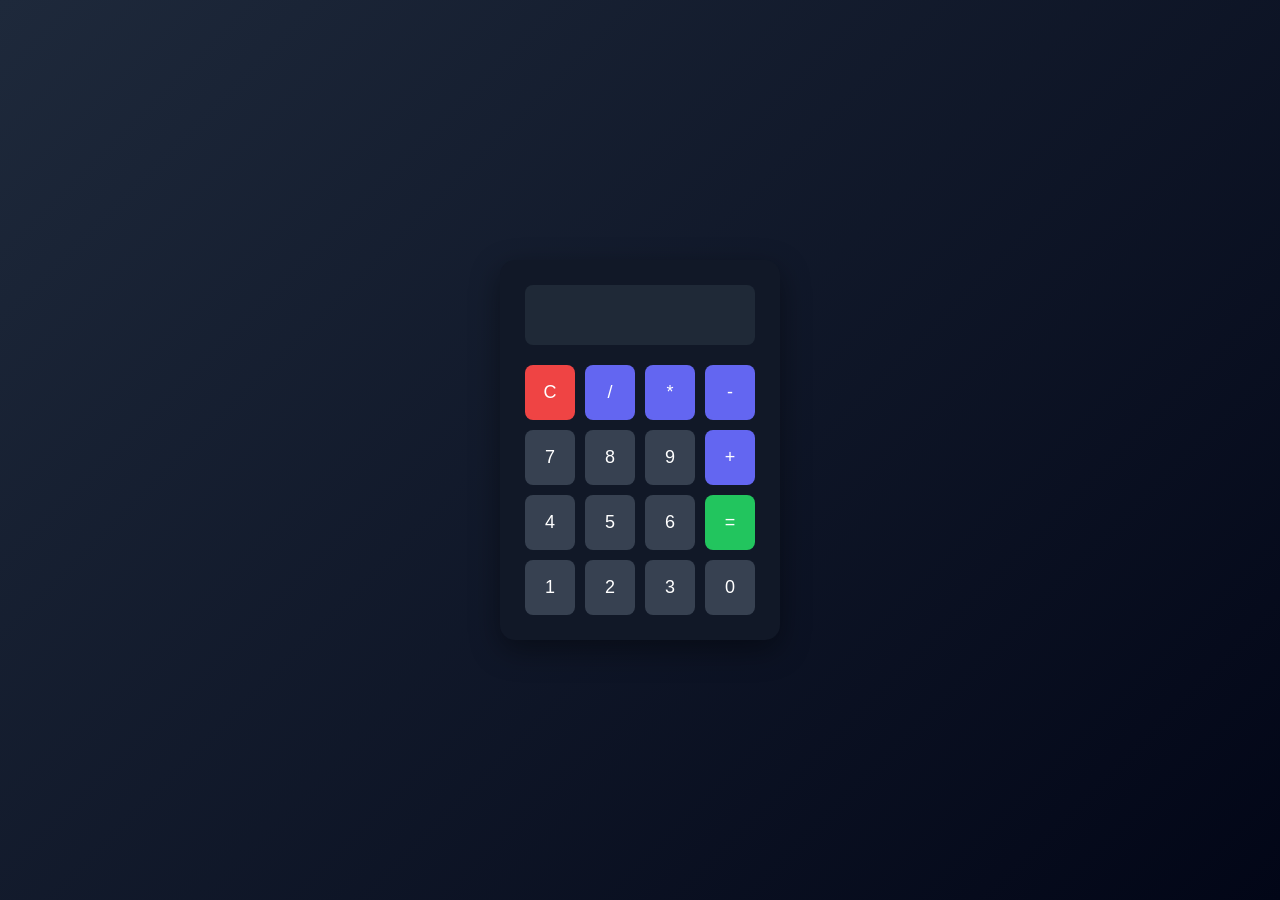
<file: Calculator/index.html>
<!DOCTYPE html>
<html lang="en">

<head>

<meta charset="UTF-8">
<meta name="viewport" content="width=device-width, initial-scale=1.0">

<title>Calculator</title>

<link rel="stylesheet" href="style.css">

</head>

<body>

<div class="calculator">

<input type="text" id="display" disabled>

<div class="buttons">

<button class="clear">C</button>
<button class="operator">/</button>
<button class="operator">*</button>
<button class="operator">-</button>

<button>7</button>
<button>8</button>
<button>9</button>
<button class="operator">+</button>

<button>4</button>
<button>5</button>
<button>6</button>
<button class="equal">=</button>

<button>1</button>
<button>2</button>
<button>3</button>
<button>0</button>

</div>

</div>

<script src="script.js"></script>

</body>

</html>
</file>
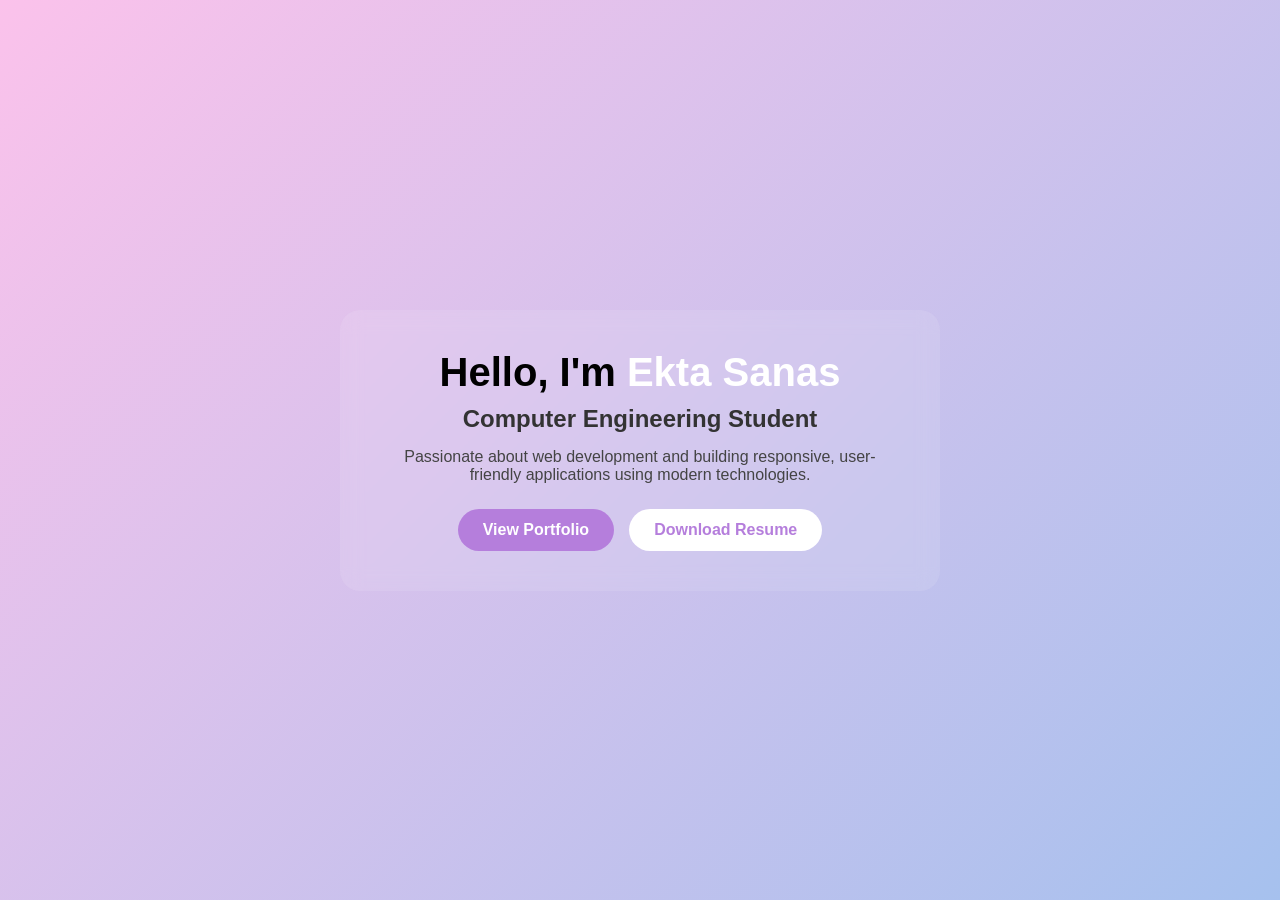
<file: LandingPage/index.html>
<!DOCTYPE html>
<html lang="en">
<head>
  <meta charset="UTF-8">
  <meta name="viewport" content="width=device-width, initial-scale=1.0">
  <title>Ekta Sanas | Landing Page</title>
  <link rel="stylesheet" href="style.css">
</head>
<body>

<section class="landing">

  <div class="content">
    <h1>Hello, I'm <span>Ekta Sanas</span></h1>
    <h2>Computer Engineering Student</h2>

    <p>
      Passionate about web development and building responsive,
      user-friendly applications using modern technologies.
    </p>

    <div class="buttons">
      <a href="http://127.0.0.1:5500/portfolio/index.html" class="btn primary">View Portfolio</a>
      <a href="resume.pdf" class="btn secondary" download>Download Resume</a>
    </div>
  </div>

</section>

</body>
</html>
</file>
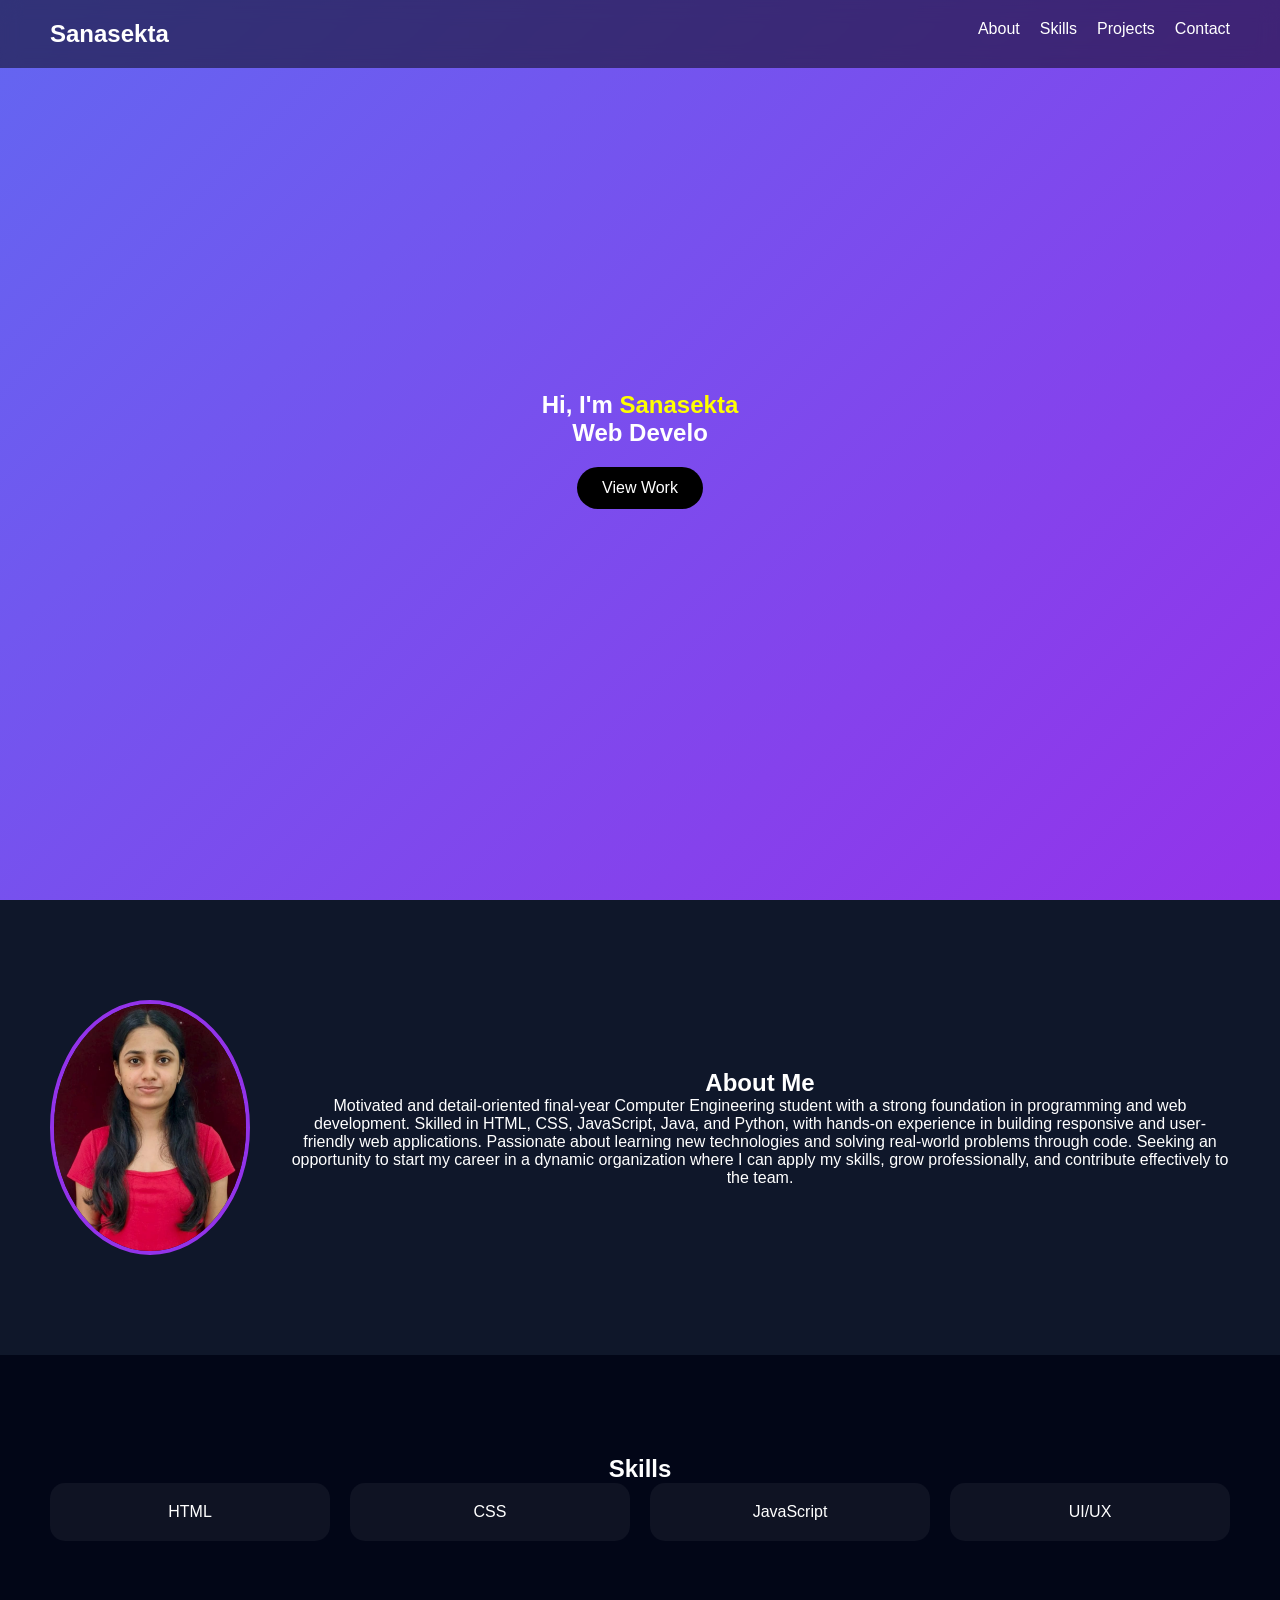
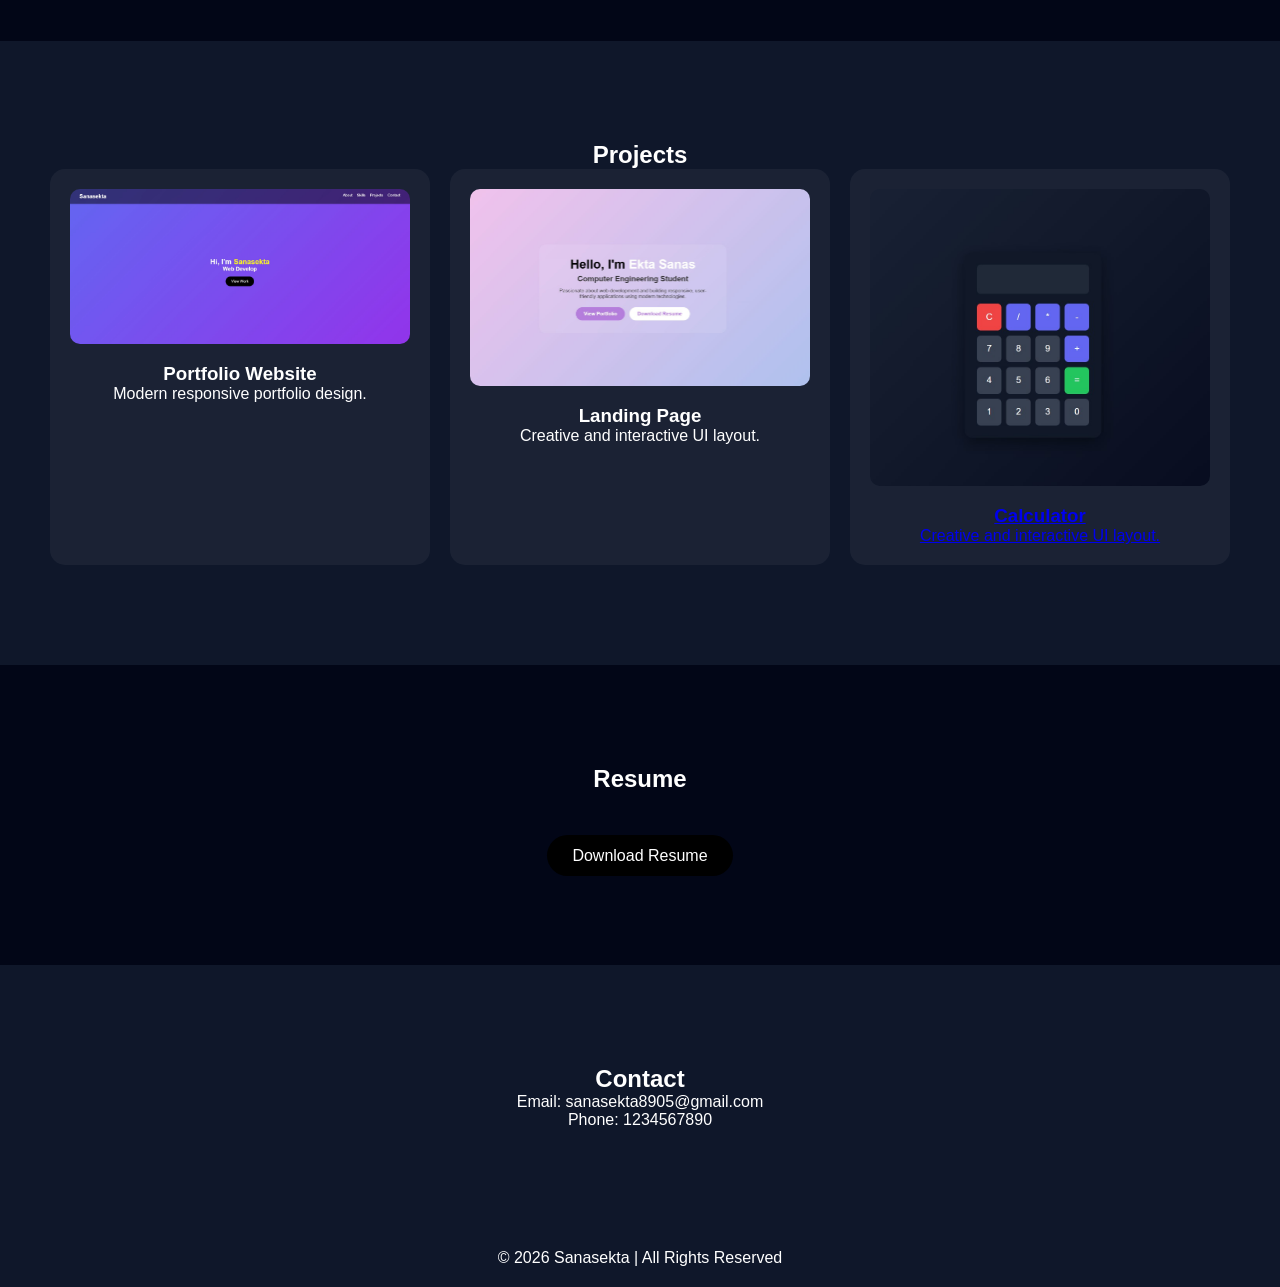
<file: portfolio/index.html>
<!DOCTYPE html>
<html lang="en">
<head>
  <meta charset="UTF-8">
  <title>Sanasekta Portfolio</title>
  <link rel="stylesheet" href="style.css">
</head>
<body>

<!-- Navbar -->
<nav class="navbar">
  <h2 class="logo">Sanasekta</h2>
  <ul>
    <li><a href="#about">About</a></li>
    <li><a href="#skills">Skills</a></li>
    <li><a href="#projects">Projects</a></li>
    <li><a href="#contact">Contact</a></li>
  </ul>
</nav>

<!-- Hero -->
<section class="hero">
  <h1>Hi, I'm <span>Sanasekta</span></h1>
  <h2 id="typing"></h2>
  <a href="#projects" class="btn">View Work</a>
</section>

<!-- About -->
<section id="about" class="section">
  <div class="container">
    <img src="images/profile.jpg" alt="Profile" class="profile-img">
    <div>
      <h2>About Me</h2>
      <p>Motivated and detail-oriented final-year Computer Engineering student with a strong foundation in programming and web development. Skilled in HTML, CSS, JavaScript, Java, and Python, with hands-on experience in building responsive and user-friendly web applications. Passionate about learning new technologies and solving real-world problems through code. Seeking an opportunity to start my career in a dynamic organization where I can apply my skills, grow professionally, and contribute effectively to the team.</p>
    </div>
  </div>
</section>

<!-- Skills -->
<section id="skills" class="section dark">
  <h2>Skills</h2>
  <div class="grid">
    <div class="card">HTML</div>
    <div class="card">CSS</div>
    <div class="card">JavaScript</div>
    <div class="card">UI/UX</div>
  </div>
</section>

<!-- Projects -->
<section id="projects" class="section">
  <h2>Projects</h2>
  <div class="grid">

    <div class="project">
      <img src="images/project1.jpg" alt="Project 1">
      <h3>Portfolio Website</h3>
      <p>Modern responsive portfolio design.</p>
    </div>

    <div class="project">
      <img src="images/project2.jpg" alt="Project 2" href="">
      <h3>Landing Page</h3>
      <p>Creative and interactive UI layout.</p>
    </div>

    <div class="project">
      <a href="http://127.0.0.1:5500/Calculator/index.html">
      <img src="images/project3.jpg" alt="Project 3">
      <h3>Calculator</h3>
      <p>Creative and interactive UI layout.</p>
    </a>
    </div>


  </div>
</section>

<!-- Resume -->
<section class="section dark">
  <h2>Resume</h2><br><br><br>
  <a href="resume.pdf" class="btn" download>Download Resume</a>
</section>

<!-- Contact -->
<section id="contact" class="section">
  <h2>Contact</h2>
  <p>Email: sanasekta8905@gmail.com</p>
  <p>Phone: 1234567890</p>
</section>

<!-- Footer -->
<footer>
  <p>© 2026 Sanasekta | All Rights Reserved</p>
</footer>

<script src="script.js"></script>
</body>
</html>
</file>
<file: Calculator/style.css>
*{
margin:0;
padding:0;
box-sizing:border-box;
font-family:Arial;
}

body{

height:100vh;

display:flex;

justify-content:center;

align-items:center;

background:linear-gradient(135deg,#1e293b,#020617);

}

.calculator{

background:#111827;

padding:25px;

border-radius:15px;

width:280px;

box-shadow:0 10px 30px rgba(0,0,0,0.4);

}

#display{

width:100%;

height:60px;

margin-bottom:20px;

border:none;

outline:none;

font-size:24px;

text-align:right;

padding:10px;

background:#1f2937;

color:white;

border-radius:8px;

}

.buttons{

display:grid;

grid-template-columns:repeat(4,1fr);

gap:10px;

}

button{

height:55px;

border:none;

border-radius:8px;

font-size:18px;

cursor:pointer;

background:#374151;

color:white;

transition:0.2s;

}

button:hover{

background:#4b5563;

}

.operator{

background:#6366f1;

}

.equal{

background:#22c55e;

}

.clear{

background:#ef4444;

}
</file>
<file: LandingPage/style.css>
* {
  margin: 0;
  padding: 0;
  box-sizing: border-box;
  font-family: 'Poppins', sans-serif;
}

body {
  height: 100vh;
}

/* Landing Section */
.landing {
  height: 100vh;
  display: flex;
  justify-content: center;
  align-items: center;
  background: linear-gradient(135deg, #fbc2eb, #a6c1ee);
  text-align: center;
  padding: 20px;
}

.content {
  max-width: 600px;
  background: rgba(255,255,255,0.1);
  backdrop-filter: blur(10px);
  padding: 40px;
  border-radius: 20px;
}

h1 {
  font-size: 2.5rem;
  margin-bottom: 10px;
}

h1 span {
  color: white;
}

h2 {
  margin-bottom: 15px;
  color: #333;
}

p {
  margin-bottom: 25px;
  color: #444;
}

/* Buttons */
.buttons {
  display: flex;
  justify-content: center;
  gap: 15px;
  flex-wrap: wrap;
}

.btn {
  padding: 12px 25px;
  border-radius: 25px;
  text-decoration: none;
  font-weight: bold;
  transition: 0.3s;
}

.primary {
  background: #b57edc;
  color: white;
}

.secondary {
  background: white;
  color: #b57edc;
}

.btn:hover {
  transform: scale(1.05);
}

/* Responsive */
@media (max-width: 600px) {
  h1 {
    font-size: 2rem;
  }
}
</file>
<file: portfolio/style.css>
* {
  margin: 0;
  padding: 0;
  box-sizing: border-box;
  font-family: 'Poppins', sans-serif;
}

body {
  background: #0f172a;
  color: white;
}

/* Navbar */
.navbar {
  position: fixed;
  width: 100%;
  top: 0;
  padding: 20px 50px;
  display: flex;
  justify-content: space-between;
  background: rgba(0,0,0,0.5);
  backdrop-filter: blur(10px);
}

.navbar ul {
  display: flex;
  gap: 20px;
  list-style: none;
}

.navbar a {
  color: white;
  text-decoration: none;
}

/* Hero */
.hero {
  height: 100vh;
  display: flex;
  flex-direction: column;
  justify-content: center;
  align-items: center;
  background: linear-gradient(135deg, #6366f1, #9333ea);
}

.hero span {
  color: yellow;
}

.btn {
  margin-top: 20px;
  padding: 12px 25px;
  background: black;
  border-radius: 30px;
  text-decoration: none;
  color: white;
}

/* Sections */
.section {
  padding: 100px 50px;
  text-align: center;
  opacity: 0;
  transform: translateY(40px);
  transition: 0.8s;
}

.dark {
  background: #020617;
}

/* About */
.container {
  display: flex;
  gap: 40px;
  align-items: center;
  justify-content: center;
}

.profile-img {
  width: 200px;
  border-radius: 50%;
  border: 4px solid #9333ea;
}

/* Grid */
.grid {
  display: grid;
  grid-template-columns: repeat(auto-fit, minmax(250px,1fr));
  gap: 20px;
}

/* Cards */
.card, .project {
  padding: 20px;
  background: rgba(255,255,255,0.05);
  border-radius: 15px;
  transition: 0.3s;
}

/* Project Images */
.project img {
  width: 100%;
  border-radius: 10px;
  margin-bottom: 15px;
  transition: 0.3s;
}

/* Hover Effects */
.card:hover, .project:hover {
  transform: translateY(-10px);
  background: rgba(147,51,234,0.5);
}

.project:hover img {
  transform: scale(1.05);
}

/* Overlay Effect */
.project {
  position: relative;
  overflow: hidden;
}

.project::after {
  content: "View Project";
  position: absolute;
  top: 0;
  left: 0;
  width: 100%;
  height: 100%;
  background: rgba(0,0,0,0.6);
  display: flex;
  align-items: center;
  justify-content: center;
  opacity: 0;
  transition: 0.3s;
}

.project:hover::after {
  opacity: 1;
}

/* Footer */
footer {
  text-align: center;
  padding: 20px;
}
</file>
